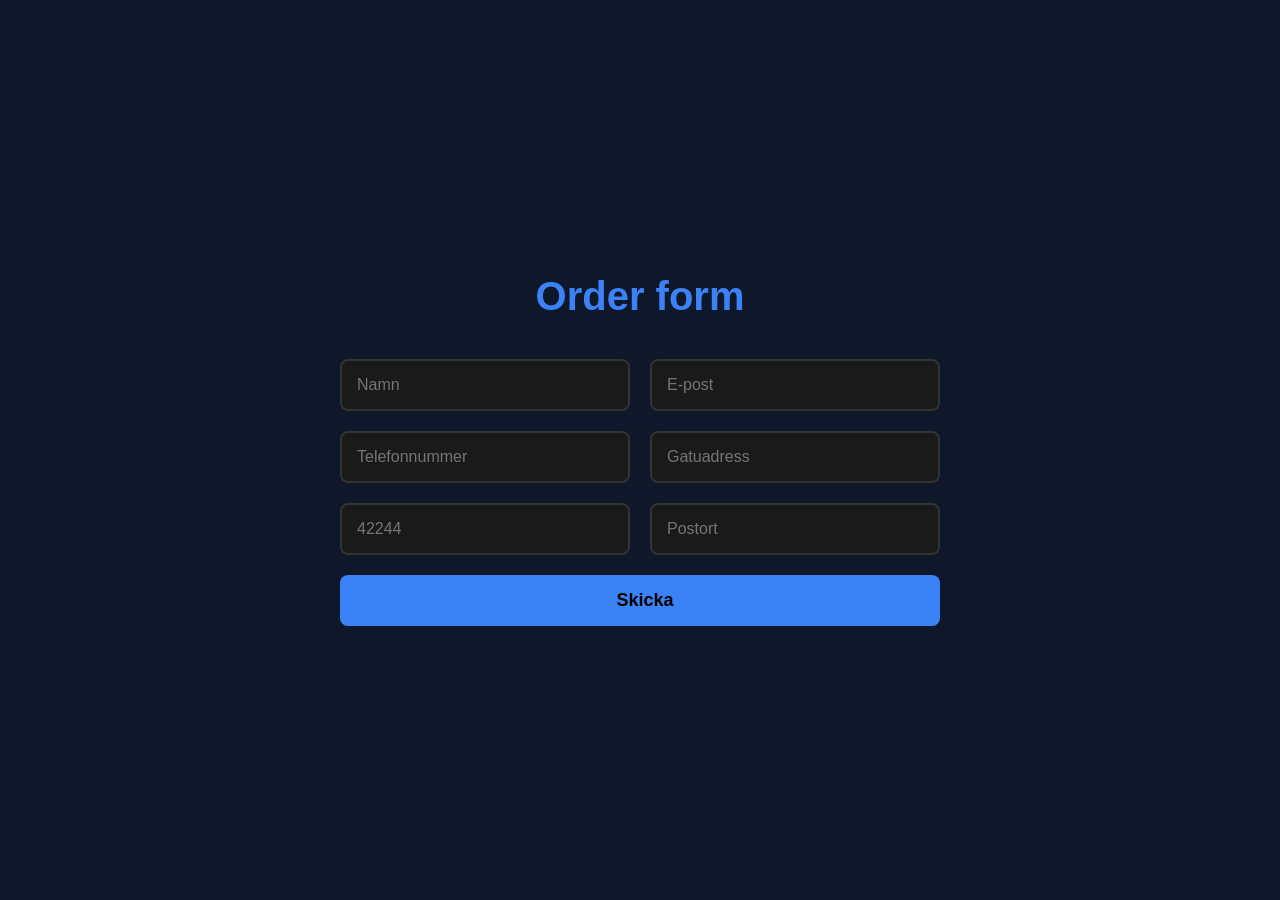
<file: pages/form.html>
<!DOCTYPE html>
<html lang="en">
<head>
    <meta charset="UTF-8">
    <meta name="viewport" content="width=device-width, initial-scale=1.0">
    <link rel="stylesheet" href="../styles/form.css">
    <link href="https://fonts.googleapis.com/css2?family=Anek+Latin:wght@100..800&family=Inter:ital,opsz,wght@0,14..32,100..900;1,14..32,100..900&family=Montserrat:ital,wght@0,100..900;1,100..900&family=Poppins:ital,wght@0,100;0,200;0,300;0,400;0,500;0,600;0,700;0,800;0,900;1,100;1,200;1,300;1,400;1,500;1,600;1,700;1,800;1,900&display=swap" rel="stylesheet">
    <title>Order form</title>
</head>
<body>
        <section class="contact">
            <h2>Order form</h2>
            <form id="contactForm">
                <div class="input-box">
                    <div class="input-field field">
                    <input type="text" name="user_name" placeholder="Namn" id="name" class="item" autocomplete="off" minlength="2" maxlength="50" required>
                    <div class="error-txt">Namn kan inte vara blank</div>
                    </div>
                    <div class="input-field field">
                    <input type="email" name="email" placeholder="E-post" id="email" class="item" autocomplete="off" maxlength="50" required>
                    <div class="error-txt email">E-post kan inte vara blank</div>
                    </div>
                </div>

                <div class="input-box">
                    <div class="input-field field">
                    <input type="tel" name="user_phone" placeholder="Telefonnummer" id="number" class="item" autocomplete="off" pattern="[0-9\s\-\(\)]+" maxlength="20" required>
                    <div class="error-txt">Telefonnummer kan inte vara blank</div>
                    </div>
                    <div class="input-field field">
                    <input type="text" name="gatuadress" placeholder="Gatuadress" id="address" class="item" autocomplete="off" minlength="2" maxlength="50" required>
                    <div class="error-txt">Gatuadress kan inte vara blank</div>
                    </div>
                    <div class="input-field field">
                    <input type="text" name="postnummer" placeholder="42244" id="postalCode" class="item" autocomplete="off" pattern="[0-9]{5}" required>
                    <div class="error-txt">Postnummer kan inte vara blank</div>
                    </div>
                    <div class="input-field field">
                    <input type="text" name="postort" placeholder="Postort" id="city" class="item" autocomplete="off" minlength="2" maxlength="50" required>
                    <div class="error-txt">Postort kan inte vara blank</div>
                    </div>
                </div>
                <button type="submit" onclick="order()"><i class='bxr bx-paper-plane'></i>Skicka</button>
                </form>
        </section>
        <script src="../scripts/form.js"></script>
    
</body>
</html>
</file>
<file: styles/form.css>
:root {
    --color-background: #0f172a;
    --color-text: #3b82f6;
    --font: Arial, Helvetica, sans-serif;
}

* {
    margin: 0;
    padding: 0;
    box-sizing: border-box;
}

body {
    background-color: var(--color-background);
}

.contact {
    display: flex;
    flex-direction: column;
    justify-content: center;
    align-items: center;
    min-height: 100vh;
    padding: 2rem 1rem;
    background-color: var(--color-background);
}

.contact h2 {
    font-family: var(--font);
    font-size: 40px;
    color: var(--color-text);
    text-align: center;
    margin-bottom: 40px;
}

.contact form {
    width: 100%;
    max-width: 600px;
    text-align: center;
}

form .input-box {
    display: flex;
    justify-content: space-between;
    flex-wrap: wrap;
    gap: 20px;
    margin-bottom: 20px;
}

.input-box .input-field {
    width: 100%;
}
@media (min-width: 600px) {
    .input-box .input-field {
        width: calc(50% - 10px);
    }
}

.input-field input{
    width: 100%;
    padding: 15px;
    font-size: 16px;
    color: white;
    background: #1a1a1a;
    border: 2px solid #333;
    border-radius: 8px;
    outline: none;
    font-family: var(--font);
    transition: border-color 0.3s;
}

.input-field input:focus {
    border-color: #3b82f6;
}

.field.error input,
.field.error textarea {
    border-color: #ff4444;
}

.error-txt {
    color: #ff4444;
    font-size: 14px;
    margin-top: 8px;
    display: none;
    text-align: left;
}

.field.error .error-txt {
    display: block;
}

button[type="submit"] {
    width: 100%;
    padding: 15px;
    background: #3b82f6;
    color: black;
    border: none;
    border-radius: 8px;
    font-size: 18px;
    font-weight: 600;
    cursor: pointer;
    font-family: var(--font);
    display: flex;
    align-items: center;
    justify-content: center;
    gap: 10px;
}

button[type="submit"]:hover {
    background: #2563eb;
}

button[type="submit"] i {
    font-size: 20px;
}
</file>
